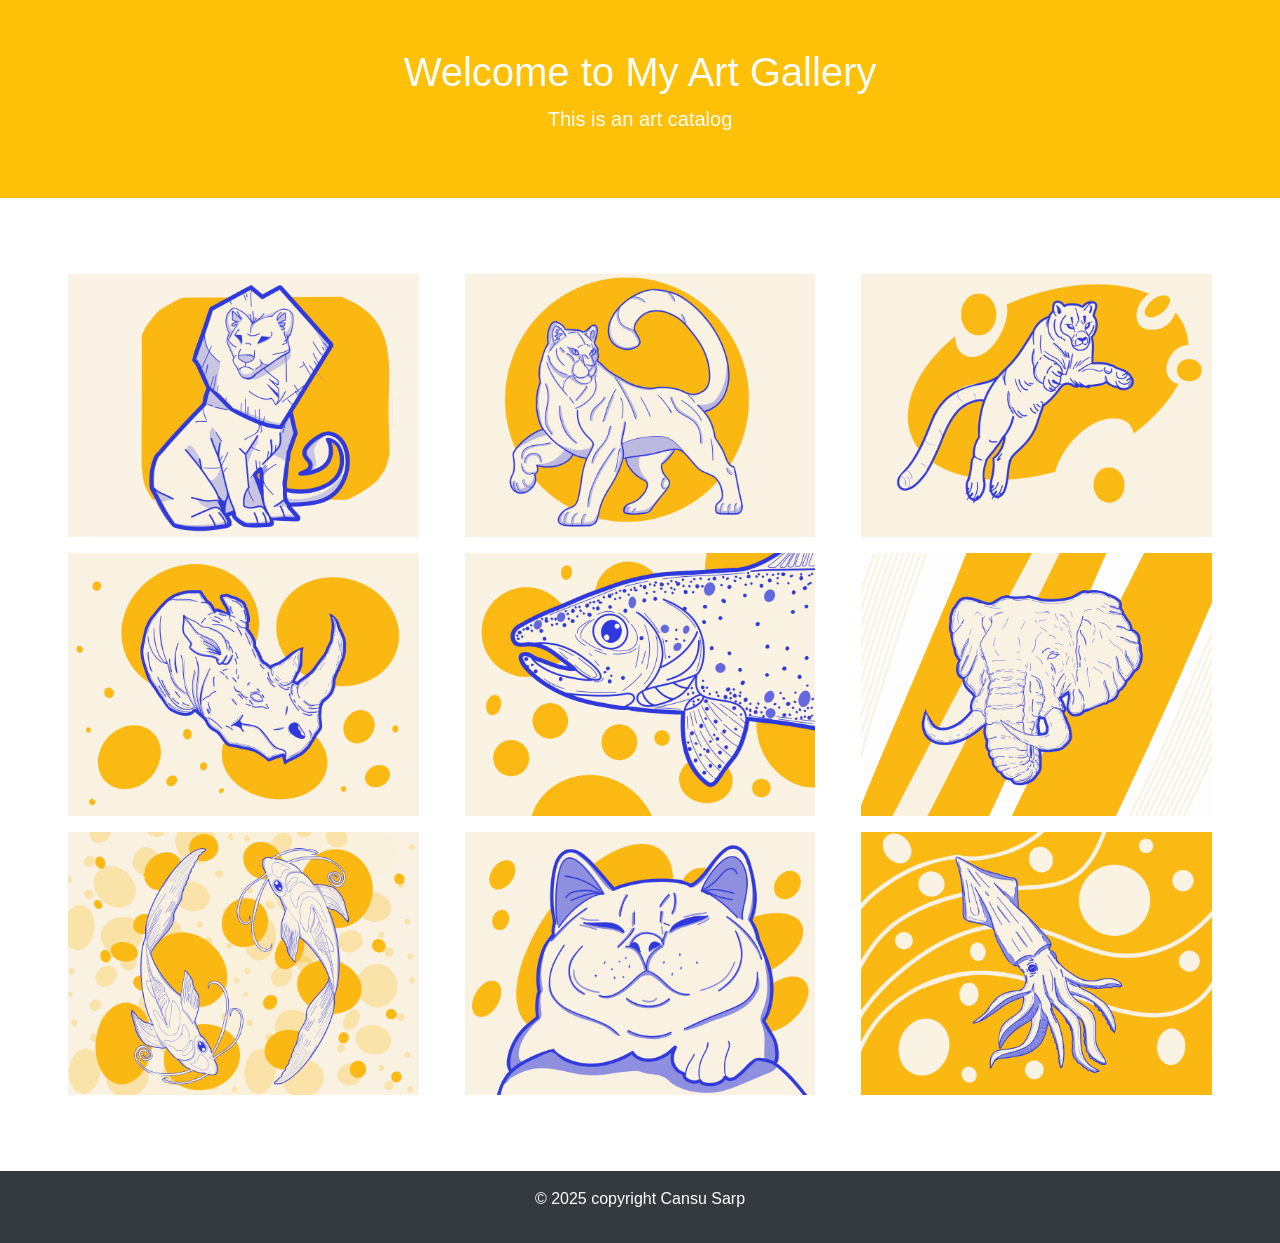
<file: src/index.html>
<!DOCTYPE html>
<html lang="en">

<head>
    <meta charset="UTF-8">
    <meta name="viewport" content="width=device-width, initial-scale=1.0">
    <title>Cansu Sarp Art Catalog</title>
    <link rel="stylesheet" href="https://stackpath.bootstrapcdn.com/bootstrap/4.5.2/css/bootstrap.min.css">
    <link rel="stylesheet" href="css/styles.css">
</head>

<body>
    <header class="bg-warning text-white text-center py-5">
        <h1>Welcome to My Art Gallery</h1>
        <p class="lead">This is an art catalog</p>
    </header>
    <main class="container my-5">
        <div class="row">
            <div class="col-md-4">

             <!-- <h2>column 1</h2> --> 
                <div style="grid-template-rows: 1fr 1fr;" class="d-grid gap-2">
                    <div class="p-2">
                        <img src="images/lion.png" class="img-fluid" alt="...">
                    </div>
                    <div class="p-2">
                        <img src="images/rhino.png" class="img-fluid" alt="...">
                    </div>
                       <div class="p-2">
                            <img src="images/balik1.png" class="img-fluid" alt="...">
                        </div>
                </div>

            </div>
            <div class="col-md-4">
                <!-- <h2>column 2</h2> --> 
                <div style="grid-template-rows: 1fr 1fr;" class="d-grid gap-2">
                    <div class="p-2">
                        <img src="images/jaguar.png" class="img-fluid" alt="...">
                    </div>
                    <div class="p-2">
                        <img src="images/Balik6.png" class="img-fluid" alt="...">
                    </div>
                       <div class="p-2">
                            <img src="images/cat2.png" class="img-fluid" alt="...">
                        </div>
                </div>
            </div>
            <div class="col-md-4">
                <!--nav element başlangıç--> 
                 <!-- <h2>column 3</h2> --> 
                <div style="grid-template-rows: 1fr 1fr;" class="d-grid gap-2">
                    <div class="p-2">
                        <img src="images/cat.png" class="img-fluid" alt="...">
                    </div>
                    <div class="p-2">
                        <img src="images/fil.png" class="img-fluid" alt="...">
                        </div>
                        <div class="p-2">
                            <img src="images/kalamar.png" class="img-fluid" alt="...">
                        </div>
                    </div>
                </div>
            </div>




        </div>
    </main>
    <footer class="bg-dark text-white text-center py-3">
        <p>&copy; 2025 copyright Cansu Sarp </p>
    </footer>
    <script src="https://code.jquery.com/jquery-3.5.1.slim.min.js"></script>
    <script src="https://cdn.jsdelivr.net/npm/@popperjs/core@2.9.2/dist/umd/popper.min.js"></script>
    <script src="https://stackpath.bootstrapcdn.com/bootstrap/4.5.2/js/bootstrap.min.js"></script>
    <script src="js/main.js"></script>
</body>

</html>
</file>
<file: src/css/styles.css>
body {
    font-family: Arial, sans-serif;
    margin: 0;
    padding: 0;
}

.container {
    max-width: 1200px;
    margin: auto;
    padding: 20px;
}

.header {
    background-color: #f8f9fa;
    padding: 20px;
    text-align: center;
}

.footer {
    background-color: #f8f9fa;
    padding: 10px;
    text-align: center;
    position: relative;
    bottom: 0;
    width: 100%;
}

.card {
    margin: 15px 0;
}

@media (max-width: 768px) {
    .header, .footer {
        padding: 15px;
    }
    
    .container {
        padding: 10px;
    }
}
</file>
